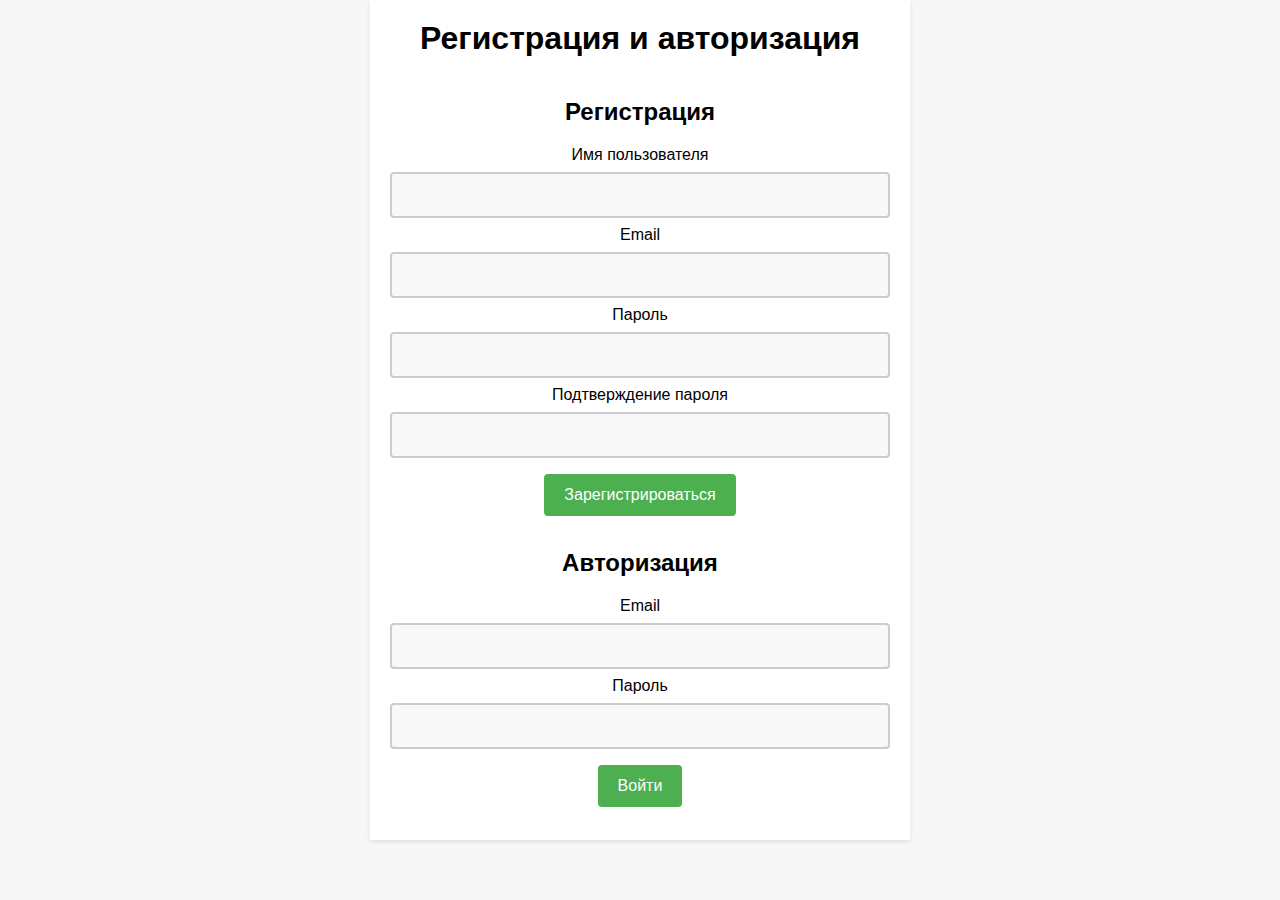
<file: pizzeria/pizzeriaWorks/templates/registration(n).html>
<!DOCTYPE html>
<html>
<head>
	<title>Регистрация и авторизация</title>
	<style type="text/css">
		body {
			font-family: Arial, sans-serif;
			background-color: #F7F7F7;
			margin: 0;
			padding: 0;
		}
		.container {
			max-width: 500px;
			margin: 0 auto;
			padding: 20px;
			background-color: #FFFFFF;
			box-shadow: 0 2px 4px rgba(0, 0, 0, 0.1);
		}
		h1 {
			text-align: center;
			margin-top: 0;
		}
		form {
			display: flex;
			flex-direction: column;
			align-items: center;
		}
		input[type="text"], input[type="password"] {
			width: 100%;
			padding: 12px 20px;
			margin: 8px 0;
			box-sizing: border-box;
			border: 2px solid #ccc;
			border-radius: 4px;
			background-color: #f8f8f8;
			font-size: 16px;
			resize: vertical;
		}
		input[type="submit"] {
			background-color: #4CAF50;
			color: #FFFFFF;
			padding: 12px 20px;
			margin: 8px 0;
			border: none;
			border-radius: 4px;
			cursor: pointer;
			font-size: 16px;
		}
		input[type="submit"]:hover {
			background-color: #45a049;
		}
		span {
			color: red;
			font-size: 14px;
			margin-top: 5px;
			text-align: center;
			display: block;
		}
	</style>
</head>
<body>
	<div class="container">
		<h1>Регистрация и авторизация</h1>
		<form id="registration-form" action="#" method="post">
			<h2>Регистрация</h2>
			<label for="reg-username">Имя пользователя</label>
			<input type="text" id="reg-username" name="reg-username" required>
			<label for="reg-email">Email</label>
			<input type="text" id="reg-email" name="reg-email" required>
			<label for="reg-password">Пароль</label>
			<input type="password" id="reg-password" name="reg-password" required>
			<label for="reg-confirm-password">Подтверждение пароля</label>
			<input type="password" id="reg-confirm-password" name="reg-confirm-password" required>
			<input type="submit" value="Зарегистрироваться">
			<span id="reg-error"></span>
		</form>
		<form id="login-form" action="#" method="post">
			<h2>Авторизация</h2>
			<label for="login-email">Email</label>
			<input type="text" id="login-email" name="login-email" required>
			<label for="login-password">Пароль</label>
			<input type="password" id="login-password" name="login-password" required>
            <input type="submit" value="Войти">
            <span id="login-error"></span>
        </form>
    </div>
</body>
</html>
</file>
